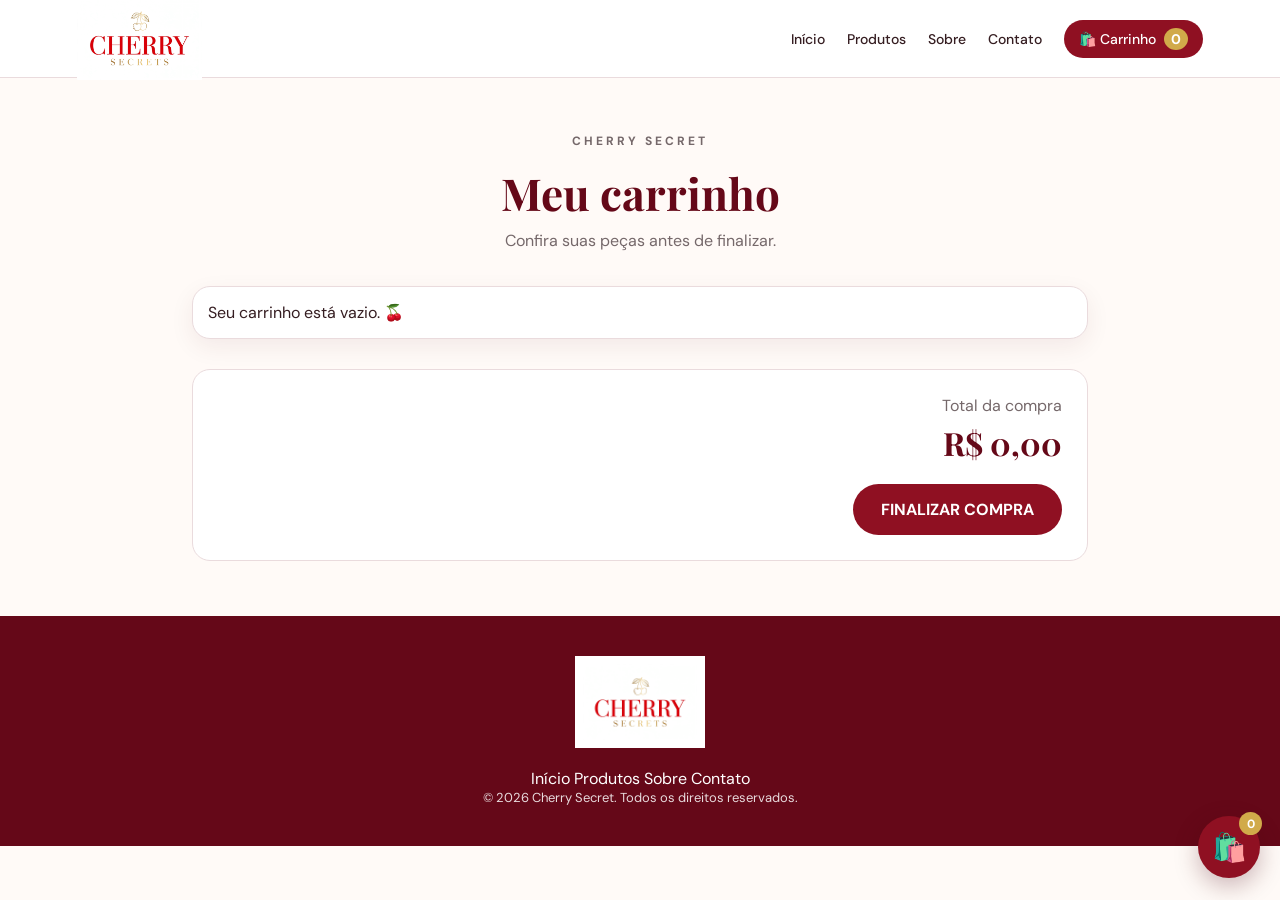
<file: carrinho.html>
<!DOCTYPE html>
<html lang="pt-BR">

<head>
  <meta charset="UTF-8">

  <meta
    name="viewport"
    content="width=device-width, initial-scale=1.0"
  >

  <title>Cherry Secret | Carrinho</title>

  <link
    rel="stylesheet"
    href="style.css"
  >

  <style>
    /* =========================
       CARRINHO
    ========================= */

    .cart-page {
      max-width: 1050px;
      margin: 0 auto;
      padding: 55px 6%;
    }

    .cart-title {
      text-align: center;
      margin-bottom: 35px;
    }

    .cart-title h1 {
      font-family: "Playfair Display", Georgia, serif;
      color: var(--dark);
      font-size: 44px;
      margin-bottom: 8px;
    }

    .cart-title p {
      color: var(--muted);
    }

    .cart-row {
      display: flex;
      align-items: center;
      gap: 22px;
      background: #fff;
      border: 1px solid var(--border);
      border-radius: 18px;
      padding: 15px;
      margin-bottom: 18px;
      box-shadow: 0 8px 25px rgba(80,20,30,.07);
    }

    /* FOTO DO PRODUTO */
    .cart-row img {
      width: 150px;
      height: 190px;
      object-fit: contain;
      object-position: center;
      background: #f8eeee;
      border-radius: 12px;
      padding: 5px;
      flex-shrink: 0;
    }

    .cart-row-info {
      flex: 1;
    }

    .cart-row-info h3 {
      font-family: "Playfair Display", Georgia, serif;
      color: var(--dark);
      font-size: 25px;
      margin-bottom: 8px;
    }

    .cart-row-info p {
      color: var(--muted);
      margin: 5px 0;
    }

    .qty {
      display: flex;
      align-items: center;
      gap: 12px;
      margin: 15px 0;
    }

    .qty button {
      width: 34px;
      height: 34px;
      border: 1px solid var(--border);
      background: #fff;
      color: var(--red);
      border-radius: 50%;
      font-size: 20px;
      font-weight: 700;
    }

    .qty button:hover {
      background: var(--red);
      color: #fff;
    }

    .remove {
      border: 0;
      background: none;
      color: #a00020;
      font-weight: 700;
      cursor: pointer;
      padding: 0;
    }

    .cart-summary {
      margin-top: 30px;
      background: #fff;
      border: 1px solid var(--border);
      border-radius: 18px;
      padding: 25px;
      text-align: right;
    }

    .cart-summary p {
      color: var(--muted);
      margin-bottom: 5px;
    }

    .cart-summary h2 {
      color: var(--dark);
      font-family: "Playfair Display", Georgia, serif;
      font-size: 32px;
      margin-bottom: 20px;
    }

    .checkout-btn {
      display: inline-block;
      border: 0;
      background: var(--red);
      color: #fff;
      padding: 15px 28px;
      border-radius: 999px;
      font-weight: 700;
      cursor: pointer;
    }

    .checkout-btn:hover {
      background: var(--dark);
    }

    /* =========================
       CHECKOUT
    ========================= */

    .checkout {
      display: none;
      max-width: 700px;
      margin: 35px auto 0;
      background: #fff;
      border: 1px solid var(--border);
      border-radius: 20px;
      padding: 30px;
      box-shadow: 0 8px 25px rgba(80,20,30,.08);
    }

    .checkout.show {
      display: block;
    }

    .checkout h2 {
      font-family: "Playfair Display", Georgia, serif;
      color: var(--dark);
      font-size: 32px;
      margin-bottom: 20px;
    }

    .checkout label {
      display: block;
      color: var(--dark);
      font-weight: 700;
      margin: 15px 0 7px;
    }

    .checkout input,
    .checkout select {
      width: 100%;
      border: 1px solid var(--border);
      border-radius: 10px;
      padding: 13px;
      font: inherit;
      outline: none;
      background: #fff;
    }

    .checkout input:focus,
    .checkout select:focus {
      border-color: var(--red);
    }

    .payment-box {
      margin-top: 22px;
      padding: 18px;
      background: #fff8f8;
      border-radius: 14px;
    }

    .payment-box h3 {
      color: var(--dark);
      margin-bottom: 10px;
    }

    .finish-payment {
      width: 100%;
      margin-top: 20px;
      border: 0;
      background: var(--gold);
      color: #fff;
      padding: 15px;
      border-radius: 999px;
      font-weight: 700;
      cursor: pointer;
    }

    .empty-cart {
      text-align: center;
      background: #fff;
      border: 1px solid var(--border);
      border-radius: 18px;
      padding: 40px 20px;
      color: var(--muted);
    }

    @media(max-width:800px) {

      .cart-page {
        padding: 40px 5%;
      }

      .cart-title h1 {
        font-size: 38px;
      }

      .cart-row {
        gap: 14px;
        padding: 12px;
      }

      .cart-row img {
        width: 130px;
        height: 170px;
      }

      .cart-row-info h3 {
        font-size: 20px;
      }

      .cart-summary {
        text-align: center;
      }

    }
  </style>

</head>


<body>

  <!-- CABEÇALHO -->

  <header class="topo">

    <a
      href="index.html"
      class="logo"
    >
      <img
        src="Logo.cherry.jpg"
        alt="Cherry Secret"
      >
    </a>

    <button
      class="menu-btn"
      id="menuBtn"
      type="button"
      aria-label="Abrir menu"
    >
      ☰
    </button>

    <nav id="nav">

      <a href="index.html">
        Início
      </a>

      <a href="produtos.html">
        Produtos
      </a>

      <a href="sobre.html">
        Sobre
      </a>

      <a href="contato.html">
        Contato
      </a>

      <a
        href="carrinho.html"
        class="cart-link"
      >
        🛍️ Carrinho
        <b
          id="cartCount"
          data-cart-count
        >
          0
        </b>
      </a>

    </nav>

  </header>


  <!-- CARRINHO -->

  <main class="cart-page">

    <div class="cart-title">

      <p class="eyebrow">
        CHERRY SECRET
      </p>

      <h1>
        Meu carrinho
      </h1>

      <p>
        Confira suas peças antes de finalizar.
      </p>

    </div>


    <div id="cartPageItems"></div>


    <div class="cart-summary">

      <p>
        Total da compra
      </p>

      <h2 id="cartPageTotal">
        R$ 0,00
      </h2>

      <button
        class="checkout-btn"
        id="checkoutBtn"
        type="button"
      >
        FINALIZAR COMPRA
      </button>

    </div>


    <!-- CHECKOUT -->

    <section
      class="checkout"
      id="checkout"
    >

      <h2>
        Finalizar pedido 🍒
      </h2>

      <p>
        Preencha seus dados para continuar.
      </p>


      <label for="name">
        Nome completo
      </label>

      <input
        id="name"
        type="text"
        placeholder="Digite seu nome"
      >


      <label for="phone">
        Telefone
      </label>

      <input
        id="phone"
        type="tel"
        placeholder="(00) 00000-0000"
      >


      <label for="address">
        Endereço
      </label>

      <input
        id="address"
        type="text"
        placeholder="Rua, número e bairro"
      >


      <label for="payment">
        Forma de pagamento
      </label>

      <select id="payment">

        <option value="">
          Selecione uma opção
        </option>

        <option value="pix">
          Pix
        </option>

        <option value="cartao">
          Cartão
        </option>

        <option value="dinheiro">
          Dinheiro
        </option>

      </select>


      <div class="payment-box">

        <h3>
          Pagamento
        </h3>

        <p>
          Escolha a forma de pagamento acima
          para continuar.
        </p>

      </div>


      <button
        class="finish-payment"
        id="finishPayment"
        type="button"
      >
        CONTINUAR PARA PAGAMENTO
      </button>

    </section>

  </main>


  <!-- RODAPÉ -->

  <footer>

    <div class="logo">

      <img
        src="Logo.cherry.jpg"
        alt="Cherry Secret"
      >

    </div>

    <div class="footer-links">

      <a href="index.html">
        Início
      </a>

      <a href="produtos.html">
        Produtos
      </a>

      <a href="sobre.html">
        Sobre
      </a>

      <a href="contato.html">
        Contato
      </a>

    </div>

    <p>
      © 2026 Cherry Secret. Todos os direitos reservados.
    </p>

  </footer>


  <!-- SCRIPT PRINCIPAL -->

  <script src="script.js"></script>


  <!-- SCRIPT DO CHECKOUT -->

  <script>

    document.addEventListener(
      "DOMContentLoaded",
      function(){

        const checkoutBtn =
          document.getElementById("checkoutBtn");

        const checkout =
          document.getElementById("checkout");

        const finishPayment =
          document.getElementById("finishPayment");


        checkoutBtn.addEventListener(
          "click",
          function(){

            const cart =
              JSON.parse(
                localStorage.getItem("cherrySecretCart")
              ) || [];


            if(cart.length === 0){

              alert(
                "Seu carrinho está vazio. 🍒"
              );

              return;

            }


            checkout.classList.add("show");

            checkout.scrollIntoView({
              behavior:"smooth",
              block:"start"
            });

          }
        );


        finishPayment.addEventListener(
          "click",
          function(){

            const name =
              document.getElementById("name").value.trim();

            const phone =
              document.getElementById("phone").value.trim();

            const address =
              document.getElementById("address").value.trim();

            const payment =
              document.getElementById("payment").value;


            if(!name || !phone || !address){

              alert(
                "Preencha seu nome, telefone e endereço. 🍒"
              );

              return;

            }


            if(!payment){

              alert(
                "Escolha uma forma de pagamento. 🍒"
              );

              return;

            }


            alert(
              "Pedido preparado com sucesso! 🍒\n\n" +
              "Agora é necessário conectar um serviço de pagamento " +
              "para receber o Pix ou cartão de verdade."
            );

          }
        );

      }
    );

  </script>

</body>

</html>
</file>
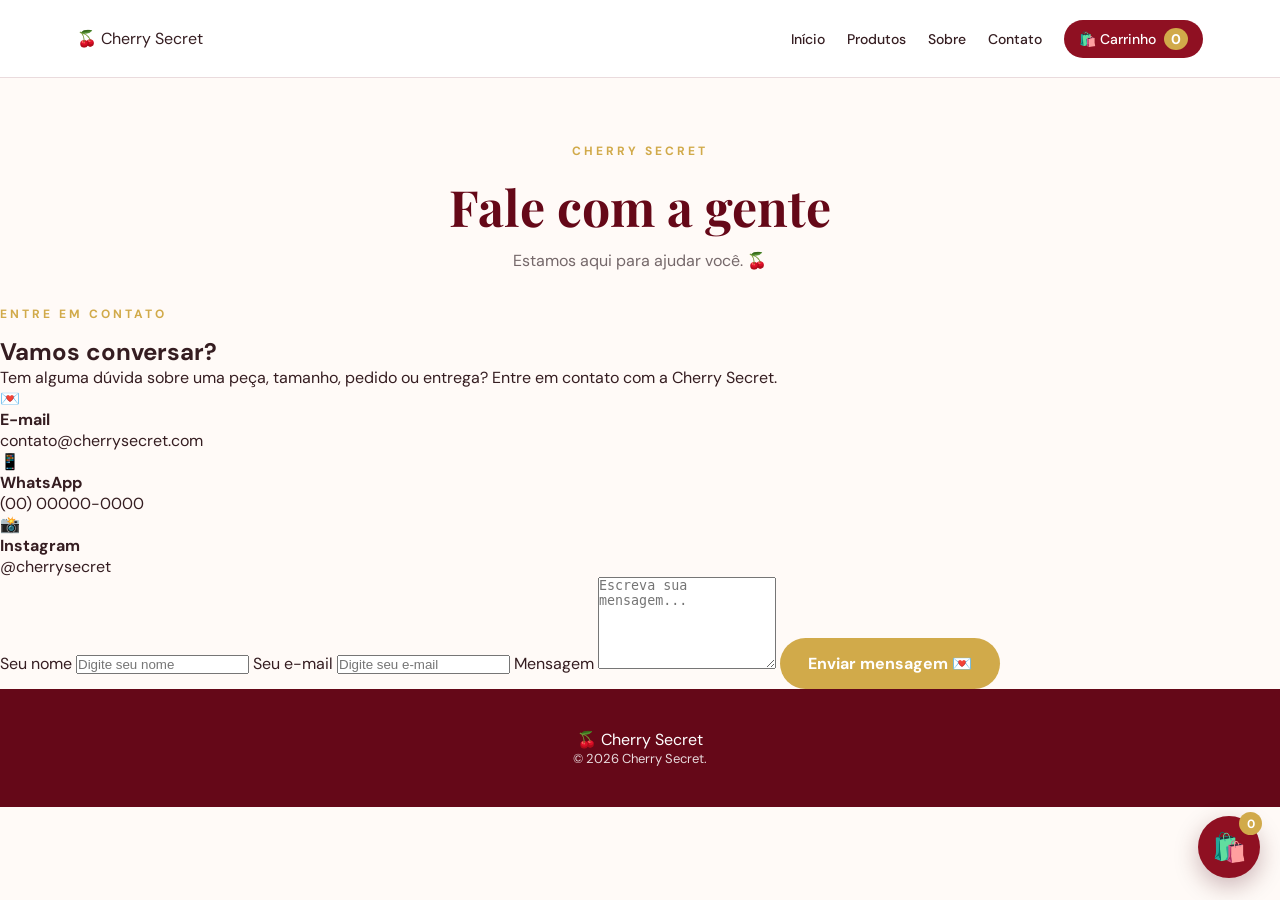
<file: contato.html>
<!DOCTYPE html>
<html lang="pt-BR">

<head>

    <meta charset="UTF-8">

    <meta
        name="viewport"
        content="width=device-width, initial-scale=1.0"
    >

    <title>Contato | Cherry Secret 🍒</title>

    <link
        rel="stylesheet"
        href="style.css"
    >

</head>


<body>


    <!-- CABEÇALHO -->

    <header class="topo">

        <a
            href="index.html"
            class="logo"
        >
            🍒 <span>Cherry</span> Secret
        </a>


        <button
            class="menu-btn"
            id="menuBtn"
        >
            ☰
        </button>


        <nav id="nav">

            <a href="index.html">
                Início
            </a>

            <a href="produtos.html">
                Produtos
            </a>

            <a href="sobre.html">
                Sobre
            </a>

            <a href="contato.html">
                Contato
            </a>

            <a
                href="carrinho.html"
                class="cart-link"
            >
                🛍️ Carrinho
                <b id="cartCount">0</b>
            </a>

        </nav>

    </header>



    <!-- CONTEÚDO -->

    <main>

        <section class="page-title">

            <p class="eyebrow">
                CHERRY SECRET
            </p>

            <h1>
                Fale com a gente
            </h1>

            <p>
                Estamos aqui para ajudar você. 🍒
            </p>

        </section>



        <section class="contact-page">


            <!-- INFORMAÇÕES -->

            <div class="contact-info">

                <p class="eyebrow">
                    ENTRE EM CONTATO
                </p>

                <h2>
                    Vamos conversar?
                </h2>

                <p>
                    Tem alguma dúvida sobre uma peça,
                    tamanho, pedido ou entrega?
                    Entre em contato com a Cherry Secret.
                </p>


                <div class="contact-item">

                    <span>
                        💌
                    </span>

                    <div>

                        <strong>
                            E-mail
                        </strong>

                        <p>
                            contato@cherrysecret.com
                        </p>

                    </div>

                </div>


                <div class="contact-item">

                    <span>
                        📱
                    </span>

                    <div>

                        <strong>
                            WhatsApp
                        </strong>

                        <p>
                            (00) 00000-0000
                        </p>

                    </div>

                </div>


                <div class="contact-item">

                    <span>
                        📸
                    </span>

                    <div>

                        <strong>
                            Instagram
                        </strong>

                        <p>
                            @cherrysecret
                        </p>

                    </div>

                </div>

            </div>



            <!-- FORMULÁRIO -->

            <form
                class="contact-form"
                id="contactForm"
            >

                <label for="name">
                    Seu nome
                </label>

                <input
                    type="text"
                    id="name"
                    name="name"
                    placeholder="Digite seu nome"
                    required
                >


                <label for="email">
                    Seu e-mail
                </label>

                <input
                    type="email"
                    id="email"
                    name="email"
                    placeholder="Digite seu e-mail"
                    required
                >


                <label for="message">
                    Mensagem
                </label>

                <textarea
                    id="message"
                    name="message"
                    rows="6"
                    placeholder="Escreva sua mensagem..."
                    required
                ></textarea>


                <button
                    type="submit"
                    class="btn full"
                >
                    Enviar mensagem 💌
                </button>

            </form>

        </section>

    </main>



    <!-- RODAPÉ -->

    <footer>

        <div class="logo">
            🍒 <span>Cherry</span> Secret
        </div>

        <p>
            © 2026 Cherry Secret.
        </p>

    </footer>



    <script src="script.js"></script>


    <script>

        const contactForm =
            document.getElementById("contactForm");


        if (contactForm) {

            contactForm.addEventListener(
                "submit",
                function(event) {

                    event.preventDefault();

                    alert(
                        "Mensagem enviada! 🍒\n\n" +
                        "Obrigada por entrar em contato com a Cherry Secret."
                    );

                    contactForm.reset();

                }
            );

        }

    </script>

</body>

</html>
</file>
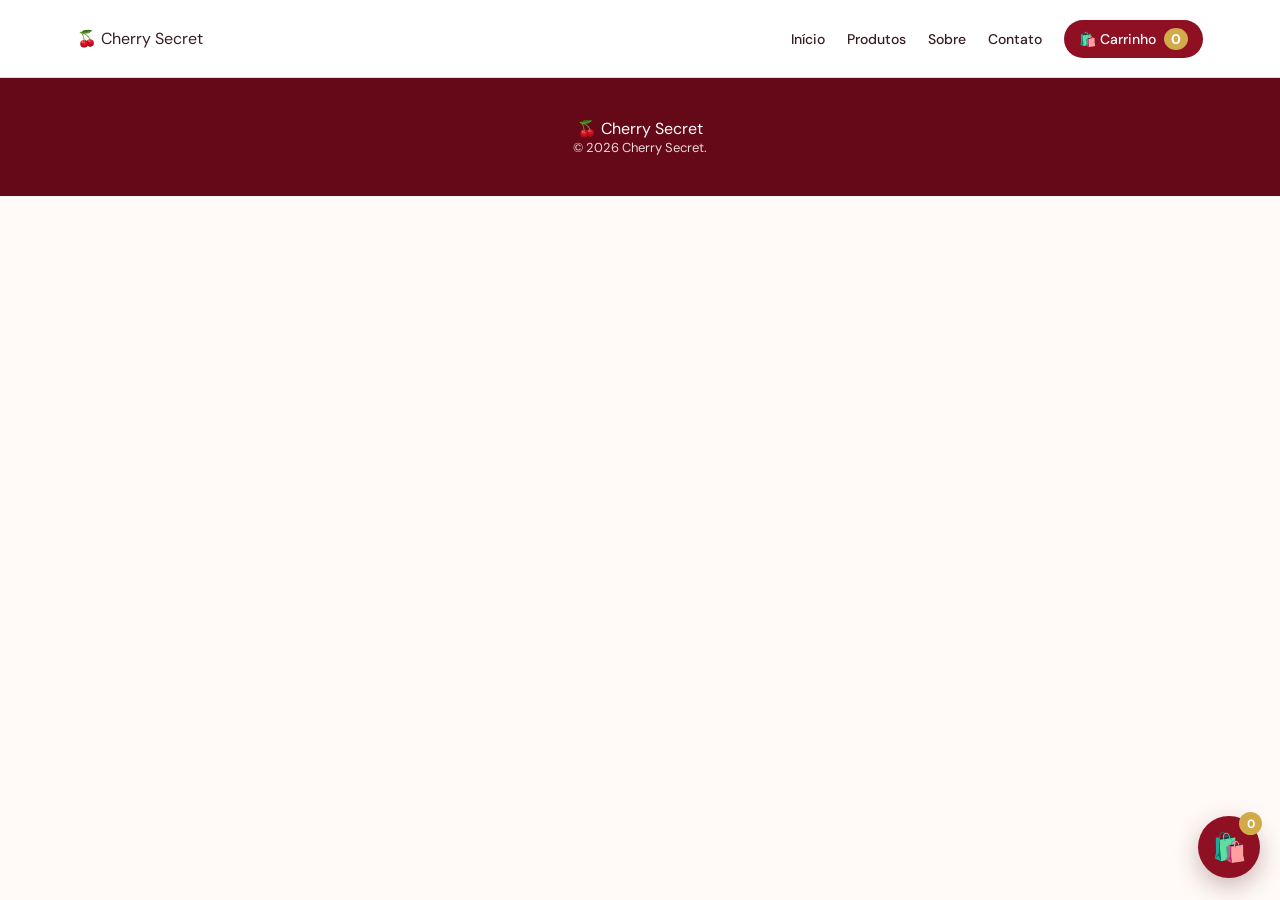
<file: produto.html>
<!DOCTYPE html>
<html lang="pt-BR">

<head>

    <meta charset="UTF-8">

    <meta
        name="viewport"
        content="width=device-width, initial-scale=1.0"
    >

    <title>Produto | Cherry Secret 🍒</title>

    <link
        rel="stylesheet"
        href="style.css"
    >

</head>


<body>


    <!-- CABEÇALHO -->

    <header class="topo">

        <a
            href="index.html"
            class="logo"
        >
            🍒 <span>Cherry</span> Secret
        </a>


        <button
            class="menu-btn"
            id="menuBtn"
        >
            ☰
        </button>


        <nav id="nav">

            <a href="index.html">
                Início
            </a>

            <a href="produtos.html">
                Produtos
            </a>

            <a href="sobre.html">
                Sobre
            </a>

            <a href="contato.html">
                Contato
            </a>

            <a
                href="carrinho.html"
                class="cart-link"
            >
                🛍️ Carrinho
                <b id="cartCount">0</b>
            </a>

        </nav>

    </header>



    <!-- PRODUTO -->

    <main>

        <section
            class="product-detail"
            id="productDetail"
        >

            <!-- O produto será colocado
            automaticamente aqui pelo JavaScript -->

        </section>

    </main>



    <!-- RODAPÉ -->

    <footer>

        <div class="logo">
            🍒 <span>Cherry</span> Secret
        </div>

        <p>
            © 2026 Cherry Secret.
        </p>

    </footer>



    <script src="script.js"></script>

</body>

</html>
</file>
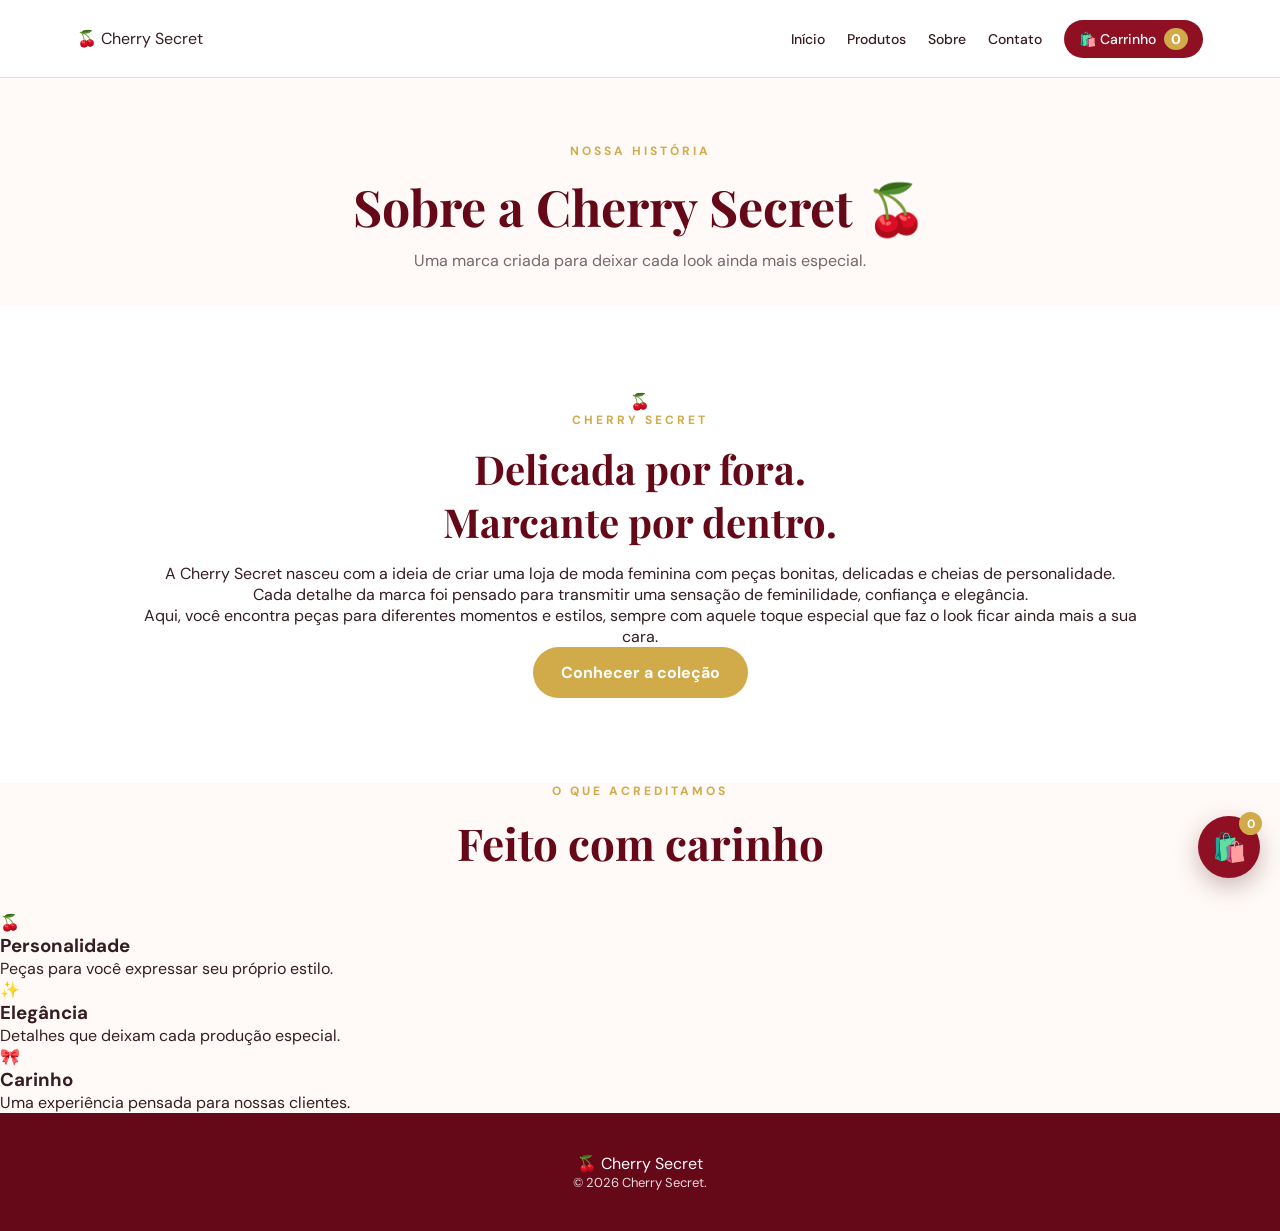
<file: sobre.html>
<!DOCTYPE html>
<html lang="pt-BR">

<head>

    <meta charset="UTF-8">

    <meta
        name="viewport"
        content="width=device-width, initial-scale=1.0"
    >

    <title>Sobre | Cherry Secret 🍒</title>

    <link
        rel="stylesheet"
        href="style.css"
    >

</head>


<body>


    <!-- CABEÇALHO -->

    <header class="topo">

        <a
            href="index.html"
            class="logo"
        >
            🍒 <span>Cherry</span> Secret
        </a>


        <button
            class="menu-btn"
            id="menuBtn"
        >
            ☰
        </button>


        <nav id="nav">

            <a href="index.html">
                Início
            </a>

            <a href="produtos.html">
                Produtos
            </a>

            <a href="sobre.html">
                Sobre
            </a>

            <a href="contato.html">
                Contato
            </a>

            <a
                href="carrinho.html"
                class="cart-link"
            >
                🛍️ Carrinho
                <b id="cartCount">0</b>
            </a>

        </nav>

    </header>



    <!-- SOBRE A MARCA -->

    <main>

        <section class="page-title">

            <p class="eyebrow">
                NOSSA HISTÓRIA
            </p>

            <h1>
                Sobre a Cherry Secret 🍒
            </h1>

            <p>
                Uma marca criada para deixar
                cada look ainda mais especial.
            </p>

        </section>


        <section class="about-page">


            <div class="about-image">

                <div class="cherry-decoration">
                    🍒
                </div>

            </div>


            <div class="about-content">

                <p class="eyebrow">
                    CHERRY SECRET
                </p>

                <h2>
                    Delicada por fora.
                    <br>
                    Marcante por dentro.
                </h2>

                <p>
                    A Cherry Secret nasceu com a ideia
                    de criar uma loja de moda feminina
                    com peças bonitas, delicadas e
                    cheias de personalidade.
                </p>

                <p>
                    Cada detalhe da marca foi pensado
                    para transmitir uma sensação de
                    feminilidade, confiança e elegância.
                </p>

                <p>
                    Aqui, você encontra peças para
                    diferentes momentos e estilos,
                    sempre com aquele toque especial
                    que faz o look ficar ainda mais
                    a sua cara.
                </p>


                <a
                    href="produtos.html"
                    class="btn"
                >
                    Conhecer a coleção
                </a>

            </div>

        </section>



        <!-- VALORES -->

        <section class="values">

            <div class="section-title">

                <p class="eyebrow">
                    O QUE ACREDITAMOS
                </p>

                <h2>
                    Feito com carinho
                </h2>

            </div>


            <div class="value-grid">


                <div class="value-card">

                    <span>
                        🍒
                    </span>

                    <h3>
                        Personalidade
                    </h3>

                    <p>
                        Peças para você expressar
                        seu próprio estilo.
                    </p>

                </div>


                <div class="value-card">

                    <span>
                        ✨
                    </span>

                    <h3>
                        Elegância
                    </h3>

                    <p>
                        Detalhes que deixam cada
                        produção especial.
                    </p>

                </div>


                <div class="value-card">

                    <span>
                        🎀
                    </span>

                    <h3>
                        Carinho
                    </h3>

                    <p>
                        Uma experiência pensada
                        para nossas clientes.
                    </p>

                </div>


            </div>

        </section>

    </main>



    <!-- RODAPÉ -->

    <footer>

        <div class="logo">
            🍒 <span>Cherry</span> Secret
        </div>

        <p>
            © 2026 Cherry Secret.
        </p>

    </footer>



    <script src="script.js"></script>

</body>

</html>
</file>
<file: style.css>
@import url('https://fonts.googleapis.com/css2?family=DM+Sans:wght@400;500;700&family=Playfair+Display:wght@500;600;700&display=swap');

:root{
  --red:#8f1022;
  --dark:#650818;
  --gold:#d1aa4a;
  --cream:#fffaf7;
  --text:#351d21;
  --muted:#75686a;
  --border:#eadbdd;
  --white:#fff;
}

*{
  box-sizing:border-box;
  margin:0;
  padding:0;
}

html{
  scroll-behavior:smooth;
}

body{
  font-family:"DM Sans",Arial,sans-serif;
  color:var(--text);
  background:var(--cream);
  overflow-x:hidden;
}

a{
  text-decoration:none;
  color:inherit;
}

button{
  font:inherit;
  cursor:pointer;
}

/* =========================
   CABEÇALHO
========================= */

.topo{
  height:78px;
  padding:0 6%;
  background:#fff;
  border-bottom:1px solid var(--border);
  display:flex;
  align-items:center;
  justify-content:space-between;
  position:sticky;
  top:0;
  z-index:1000;
}

.topo .logo img{
  width:125px;
  height:auto;
  display:block;
}

.menu-btn{
  display:none;
  border:0;
  background:none;
  color:var(--dark);
  font-size:30px;
  line-height:1;
}

nav{
  display:flex;
  align-items:center;
  gap:22px;
  font-size:14px;
  font-weight:500;
}

nav a:hover{
  color:var(--red);
}

.cart-link{
  background:var(--red);
  color:#fff!important;
  padding:10px 15px;
  border-radius:999px;
}

.cart-link b{
  background:var(--gold);
  border-radius:50%;
  padding:2px 7px;
  margin-left:4px;
}

/* =========================
   CARRINHO FLUTUANTE
========================= */

#cherry-floating-cart{
  position:fixed;
  right:20px;
  bottom:22px;
  width:62px;
  height:62px;
  border:0;
  border-radius:50%;
  background:var(--red);
  color:#fff;
  display:flex;
  align-items:center;
  justify-content:center;
  font-size:28px;
  box-shadow:0 8px 25px rgba(70,0,15,.28);
  z-index:9999;
}

#cherry-floating-cart:hover{
  transform:scale(1.05);
}

#cherry-floating-cart .cart-number{
  position:absolute;
  right:-2px;
  top:-4px;
  min-width:23px;
  height:23px;
  padding:0 5px;
  border-radius:50%;
  background:var(--gold);
  color:#fff;
  font-size:12px;
  font-weight:700;
  display:flex;
  align-items:center;
  justify-content:center;
}

/* =========================
   HERO
========================= */

.hero{
  min-height:620px;
  padding:70px 8%;
  display:flex;
  align-items:center;
  background:linear-gradient(90deg,#700819,#990d29);
}

.hero-content{
  max-width:650px;
  color:#fff;
}

.eyebrow{
  letter-spacing:3px;
  font-size:12px;
  font-weight:700;
  margin-bottom:14px;
  color:var(--gold);
}

.hero h1{
  font-family:"Playfair Display",Georgia,serif;
  font-size:clamp(50px,8vw,86px);
  line-height:.98;
  margin-bottom:25px;
}

.hero h1 span{
  color:#e4c875;
}

.hero-content>p:not(.eyebrow){
  font-size:18px;
  line-height:1.6;
  margin-bottom:30px;
  max-width:520px;
}

.btn{
  display:inline-block;
  border:0;
  background:var(--gold);
  color:#fff;
  padding:15px 28px;
  border-radius:999px;
  font-weight:700;
  transition:.2s;
}

.btn:hover{
  transform:translateY(-2px);
}

/* =========================
   SEÇÕES
========================= */

.section{
  padding:75px 6%;
}

.section-title{
  text-align:center;
  margin-bottom:40px;
}

.section-title h2,
.page-title h1{
  font-family:"Playfair Display",Georgia,serif;
  color:var(--dark);
  font-size:44px;
  margin-bottom:10px;
}

.section-title>p:last-child,
.page-title>p:last-child{
  color:var(--muted);
}

/* =========================
   PRODUTOS
========================= */

.products{
  display:grid;
  grid-template-columns:repeat(3,1fr);
  gap:24px;
  max-width:1150px;
  margin:0 auto;
}

.product{
  background:#fff;
  border:1px solid var(--border);
  border-radius:18px;
  overflow:hidden;
  box-shadow:0 8px 25px rgba(80,20,30,.07);
}

.product-img{
  display:block;
  width:100%;
  height:360px;
  object-fit:contain;
  object-position:center;
  background:#f1e5e7;
  padding:8px;
}

@media(max-width:800px){
  .product-img{
    height:330px;
    object-fit:contain;
    padding:6px;
  }
}

.product-info{
  padding:20px;
}

.product-category{
  color:var(--gold);
  font-size:11px;
  font-weight:700;
  letter-spacing:1.5px;
}

.product h3{
  margin:7px 0;
  font-family:"Playfair Display",Georgia,serif;
  font-size:24px;
  color:var(--dark);
}

.price{
  font-size:18px;
  font-weight:700;
  margin-bottom:15px;
}

.add{
  width:100%;
  border:1px solid var(--red);
  background:#fff;
  color:var(--red);
  padding:12px;
  border-radius:999px;
  font-weight:700;
}

.add:hover{
  background:var(--red);
  color:#fff;
}

.text-link{
  color:var(--red);
  font-weight:700;
  font-size:14px;
}

/* =========================
   PÁGINA DE PRODUTOS
========================= */

.page-title{
  text-align:center;
  padding:65px 20px 35px;
}

.page-title h1{
  font-size:50px;
}

.filters{
  display:flex;
  justify-content:center;
  gap:10px;
  flex-wrap:wrap;
  margin-bottom:35px;
}

.filter{
  border:1px solid var(--border);
  background:#fff;
  color:var(--red);
  padding:10px 18px;
  border-radius:999px;
}

.filter.active,
.filter:hover{
  background:var(--red);
  color:#fff;
}

/* =========================
   SOBRE
========================= */

.about-preview,
.about-page{
  padding:85px 10%;
  background:#fff;
  text-align:center;
}

.about-preview h2,
.about-page h2{
  font-family:"Playfair Display",Georgia,serif;
  color:var(--dark);
  font-size:40px;
  margin-bottom:15px;
}

.about-preview p:not(.eyebrow),
.about-box p{
  color:var(--muted);
  line-height:1.7;
}

/* =========================
   RODAPÉ
========================= */

footer{
  background:var(--dark);
  color:#fff;
  text-align:center;
  padding:40px 20px;
}

footer .logo img{
  width:130px;
  background:#fff;
  padding:8px;
  margin-bottom:15px;
}

footer p{
  font-size:13px;
  opacity:.85;
}

/* =========================
   RESPONSIVO
========================= */

@media(max-width:800px){

  .topo{
    height:72px;
    padding:0 6%;
  }

  .topo .logo img{
    width:110px;
  }

  .menu-btn{
    display:block;
  }

  nav{
    display:none;
    position:absolute;
    top:72px;
    left:0;
    right:0;
    padding:18px 7%;
    background:#fff;
    flex-direction:column;
    align-items:stretch;
    border-bottom:1px solid var(--border);
    box-shadow:0 10px 25px rgba(0,0,0,.08);
  }

  nav.show{
    display:flex;
  }

  nav a{
    padding:11px 0;
  }

  .cart-link{
    text-align:center;
  }

  .hero{
    min-height:560px;
    padding:60px 7%;
  }

  .hero h1{
    font-size:58px;
  }

  .hero-content>p:not(.eyebrow){
    font-size:17px;
  }

  .products{
    grid-template-columns:1fr;
    max-width:500px;
  }

  .section{
    padding:55px 6%;
  }

  .section-title h2{
    font-size:36px;
  }

  .page-title h1{
    font-size:40px;
  }

  #cherry-floating-cart{
    right:18px;
    bottom:20px;
    width:60px;
    height:60px;
  }
}

/* =========================
   IMAGEM DO PRODUTO NO CARRINHO
========================= */

.cart-row img{
  width:150px;
  height:190px;
  object-fit:contain;
  object-position:center;
  background:#f8eeee;
  border-radius:12px;
  padding:5px;
  flex-shrink:0;
}

@media(max-width:800px){
  .cart-row img{
    width:130px;
    height:170px;
  }
}
</file>
